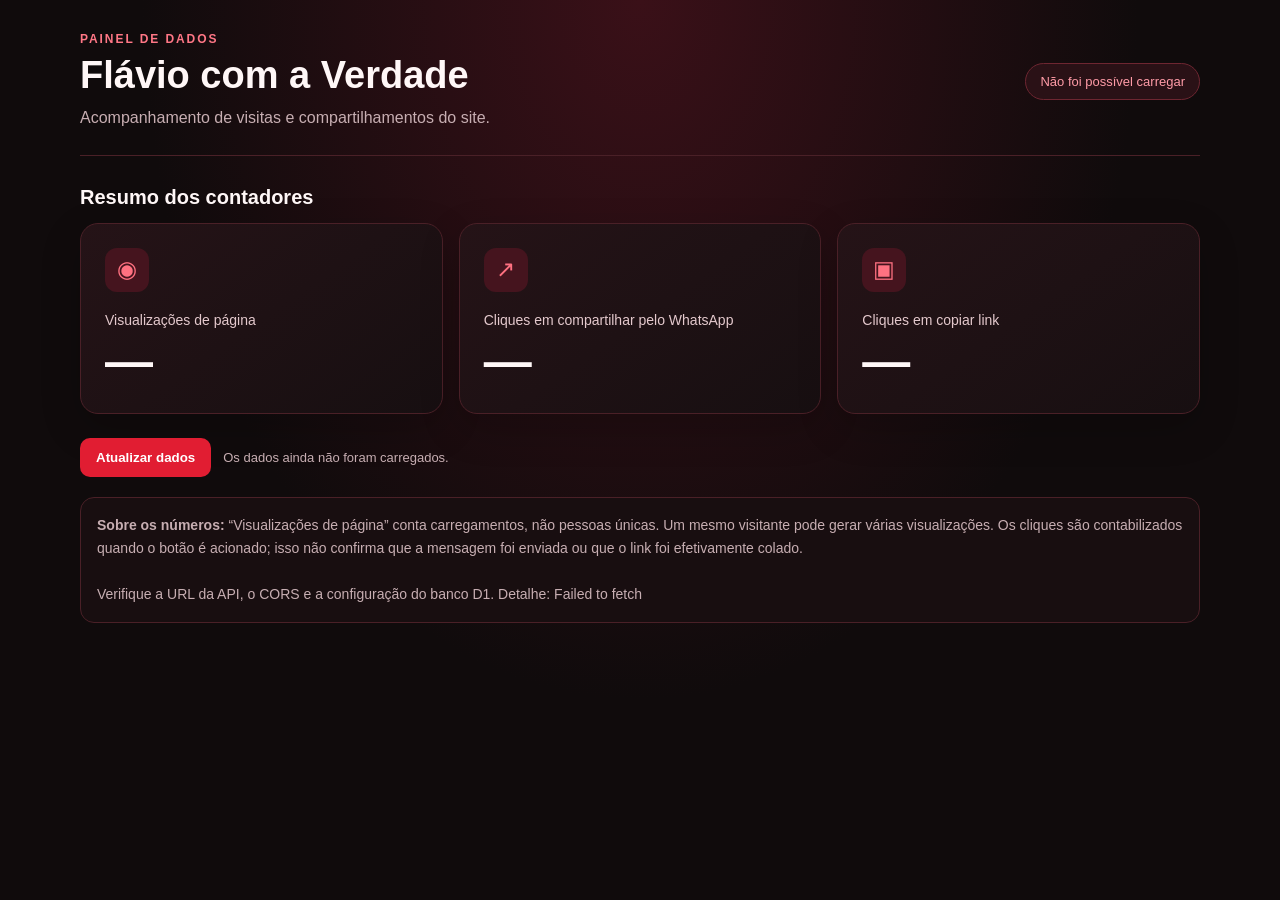
<file: flaviocomaverdade.com.br/painel.html>
<!doctype html>
<html lang="pt-BR">
<head>
  <meta charset="utf-8">
  <meta name="viewport" content="width=device-width, initial-scale=1">
  <meta name="robots" content="noindex, nofollow">
  <title>Painel de estatísticas | Flávio com a Verdade</title>
  <style>
    :root{color-scheme:dark;--bg:#100b0c;--panel:#1b1113;--line:#4a2027;--red:#e11d32;--red2:#a90e22;--text:#fff7f7;--muted:#c7aeb2}
    *{box-sizing:border-box}body{margin:0;background:radial-gradient(ellipse at top,#3a1018 0,#100b0c 55%);color:var(--text);font-family:Arial,Helvetica,sans-serif;min-height:100vh}
    .wrap{width:min(1120px,92%);margin:auto;padding:32px 0 56px}.top{display:flex;align-items:center;justify-content:space-between;gap:20px;flex-wrap:wrap;border-bottom:1px solid var(--line);padding-bottom:24px}
    .eyebrow{font-size:12px;letter-spacing:.16em;text-transform:uppercase;color:#ff7786;font-weight:800}.brand{font-size:clamp(25px,4vw,38px);font-weight:900;margin:8px 0}.sub{color:var(--muted);margin:0;line-height:1.6}
    .pill{border:1px solid #6e2631;border-radius:999px;padding:10px 14px;color:#ffdce1;font-size:13px;background:#2a1116}
    h2{font-size:20px;margin:30px 0 14px}.grid{display:grid;grid-template-columns:repeat(3,minmax(0,1fr));gap:16px}
    .card{background:linear-gradient(145deg,#251317,#170f11);border:1px solid var(--line);border-radius:18px;padding:24px;min-height:190px;box-shadow:0 14px 40px #0003}
    .ico{display:grid;place-items:center;width:44px;height:44px;border-radius:12px;background:#45141e;color:#ff7181;font-size:23px}
    .label{margin:20px 0 6px;color:#e4c9cd;font-size:14px}.number{font-size:clamp(34px,5vw,48px);font-weight:900;letter-spacing:-.04em;font-variant-numeric:tabular-nums}
    .foot{margin-top:24px;display:flex;gap:12px;align-items:center;flex-wrap:wrap;color:var(--muted);font-size:13px}.btn{border:0;border-radius:10px;background:var(--red);color:white;padding:12px 16px;font-weight:800;cursor:pointer}.btn:hover{background:#f03a4d}
    .note{margin-top:20px;border:1px solid var(--line);border-radius:14px;padding:16px;color:var(--muted);line-height:1.65;background:#180e10;font-size:14px}
    .error{color:#ff9ba7}.good{color:#94f0b1}
    @media(max-width:760px){.grid{grid-template-columns:1fr}.card{min-height:160px}.wrap{padding-top:22px}}
  </style>
</head>
<body>
  <main class="wrap">
    <header class="top">
      <div>
        <div class="eyebrow">Painel de dados</div>
        <h1 class="brand">Flávio com a Verdade</h1>
        <p class="sub">Acompanhamento de visitas e compartilhamentos do site.</p>
      </div>
      <div class="pill" id="status">Aguardando configuração da API</div>
    </header>
    <h2>Resumo dos contadores</h2>
    <section class="grid" aria-live="polite">
      <article class="card"><div class="ico">◉</div><div class="label">Visualizações de página</div><div class="number" id="visitas">—</div></article>
      <article class="card"><div class="ico">↗</div><div class="label">Cliques em compartilhar pelo WhatsApp</div><div class="number" id="whatsapp">—</div></article>
      <article class="card"><div class="ico">▣</div><div class="label">Cliques em copiar link</div><div class="number" id="copias">—</div></article>
    </section>
    <div class="foot"><button class="btn" id="refresh">Atualizar dados</button><span id="updated">Os dados ainda não foram carregados.</span></div>
    <aside class="note">
      <strong>Sobre os números:</strong> “Visualizações de página” conta carregamentos, não pessoas únicas. Um mesmo visitante pode gerar várias visualizações. Os cliques são contabilizados quando o botão é acionado; isso não confirma que a mensagem foi enviada ou que o link foi efetivamente colado.
      <br><br><span id="hint">Para ativar, configure a URL do Worker no arquivo contador.js e neste painel.</span>
    </aside>
  </main>
<script>
(function(){
  var API_URL="https://contador-api-site.portalverdade13.workers.dev/";
  var status=document.getElementById("status"), hint=document.getElementById("hint");
  function fmt(n){return Number(n||0).toLocaleString("pt-BR")}
  async function carregar(){
    if(!API_URL||API_URL.indexOf("COLOQUE_URL")===0){
      status.textContent="API não configurada";status.className="pill error";
      hint.textContent="Configure API_URL no painel.html e em contador.js depois de publicar a API.";
      return;
    }
    status.textContent="Carregando…";
    try{
      var r=await fetch(API_URL.replace(/\/$/,"")+"/stats",{cache:"no-store"});
      if(!r.ok)throw new Error("HTTP "+r.status);
      var d=await r.json();
      document.getElementById("visitas").textContent=fmt(d.visitas);
      document.getElementById("whatsapp").textContent=fmt(d.compartilhamentos_whatsapp);
      document.getElementById("copias").textContent=fmt(d.copias_link);
      status.textContent="API conectada";status.className="pill good";
      document.getElementById("updated").textContent="Atualizado em "+new Date().toLocaleString("pt-BR");
      hint.textContent="Dados recebidos da API de contadores.";
    }catch(e){status.textContent="Não foi possível carregar";status.className="pill error";hint.textContent="Verifique a URL da API, o CORS e a configuração do banco D1. Detalhe: "+e.message;}
  }
  document.getElementById("refresh").addEventListener("click",carregar);
  carregar();
})();
</script>
</body>
</html>
</file>
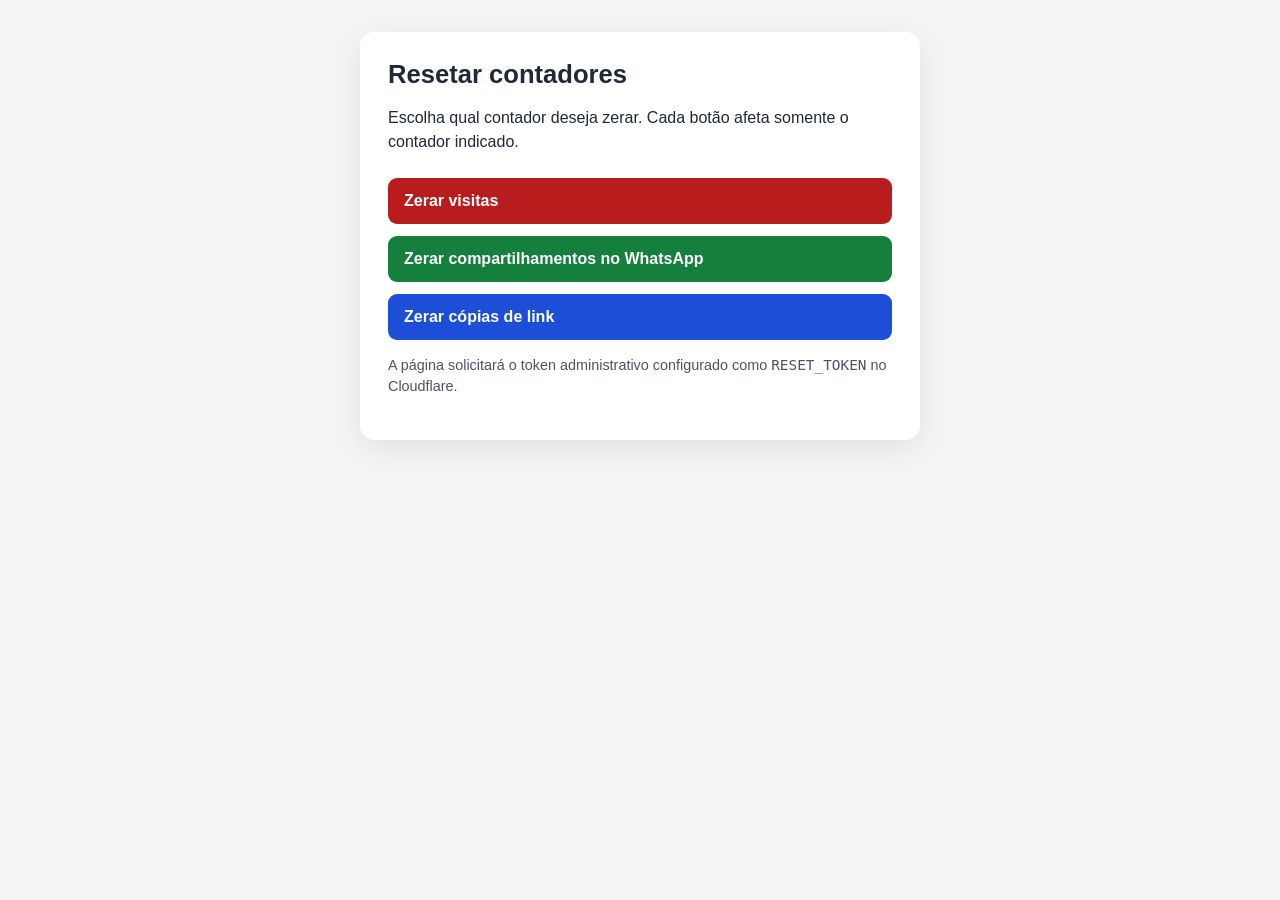
<file: flaviocomaverdade.com.br/reset.html>
<!DOCTYPE html>
<html lang="pt-BR">
<head>
<meta charset="UTF-8">
<meta name="viewport" content="width=device-width, initial-scale=1">
<title>Resetar contadores | Flávio com a Verdade</title>
<style>
*{box-sizing:border-box}body{margin:0;padding:32px 16px;min-height:100vh;display:flex;justify-content:center;align-items:flex-start;background:#f3f4f6;color:#1f2937;font-family:Arial,Helvetica,sans-serif}main{width:100%;max-width:560px;padding:28px;background:#fff;border-radius:14px;box-shadow:0 8px 28px rgba(0,0,0,.08)}h1{margin-top:0;font-size:1.6rem}p{line-height:1.5}.actions{display:grid;gap:12px;margin-top:24px}button{width:100%;border:0;border-radius:9px;padding:14px 16px;color:#fff;font-size:1rem;font-weight:700;cursor:pointer;text-align:left}button:disabled{opacity:.6;cursor:wait}.visits{background:#b91c1c}.whatsapp{background:#15803d}.copies{background:#1d4ed8}#status{margin-top:20px;padding:12px;border-radius:8px;white-space:pre-wrap}#status:empty{display:none}.info{font-size:.9rem;color:#4b5563}
</style>
</head>
<body>
<main>
<h1>Resetar contadores</h1>
<p>Escolha qual contador deseja zerar. Cada botão afeta somente o contador indicado.</p>
<div class="actions">
<button class="visits" data-event="page_view" data-label="visitas">Zerar visitas</button>
<button class="whatsapp" data-event="share_whatsapp" data-label="compartilhamentos no WhatsApp">Zerar compartilhamentos no WhatsApp</button>
<button class="copies" data-event="copy_link" data-label="cópias de link">Zerar cópias de link</button>
</div>
<p class="info">A página solicitará o token administrativo configurado como <code>RESET_TOKEN</code> no Cloudflare.</p>
<div id="status" role="status" aria-live="polite"></div>
</main>
<script>
const API_URL = "https://contador-api-site.portalverdade13.workers.dev";
const statusBox = document.getElementById("status");
document.querySelectorAll("button[data-event]").forEach((button) => {
  button.addEventListener("click", async () => {
    const eventType = button.dataset.event;
    const label = button.dataset.label;
    if (!confirm(`Tem certeza de que deseja zerar apenas ${label}? Esta ação não pode ser desfeita.`)) return;
    const token = prompt("Digite o token administrativo (RESET_TOKEN):");
    if (!token) { statusBox.textContent = "Operação cancelada: token não informado."; return; }
    document.querySelectorAll("button[data-event]").forEach((b) => b.disabled = true);
    statusBox.textContent = `Zerando ${label}...`;
    try {
      const response = await fetch(API_URL + "/reset", {
        method: "POST",
        headers: {"Content-Type": "application/json", "Authorization": "Bearer " + token},
        body: JSON.stringify({confirm: true, event: eventType})
      });
      const result = await response.json().catch(() => ({}));
      if (!response.ok) throw new Error(result.error || result.message || `Erro HTTP ${response.status}`);
      statusBox.textContent = result.message || `Contador de ${label} zerado com sucesso.`;
    } catch (error) {
      statusBox.textContent = `Não foi possível zerar o contador. ${error.message}\nVerifique se o Worker foi atualizado para aceitar o campo "event".`;
    } finally {
      document.querySelectorAll("button[data-event]").forEach((b) => b.disabled = false);
    }
  });
});
</script>
</body>
</html>
</file>
